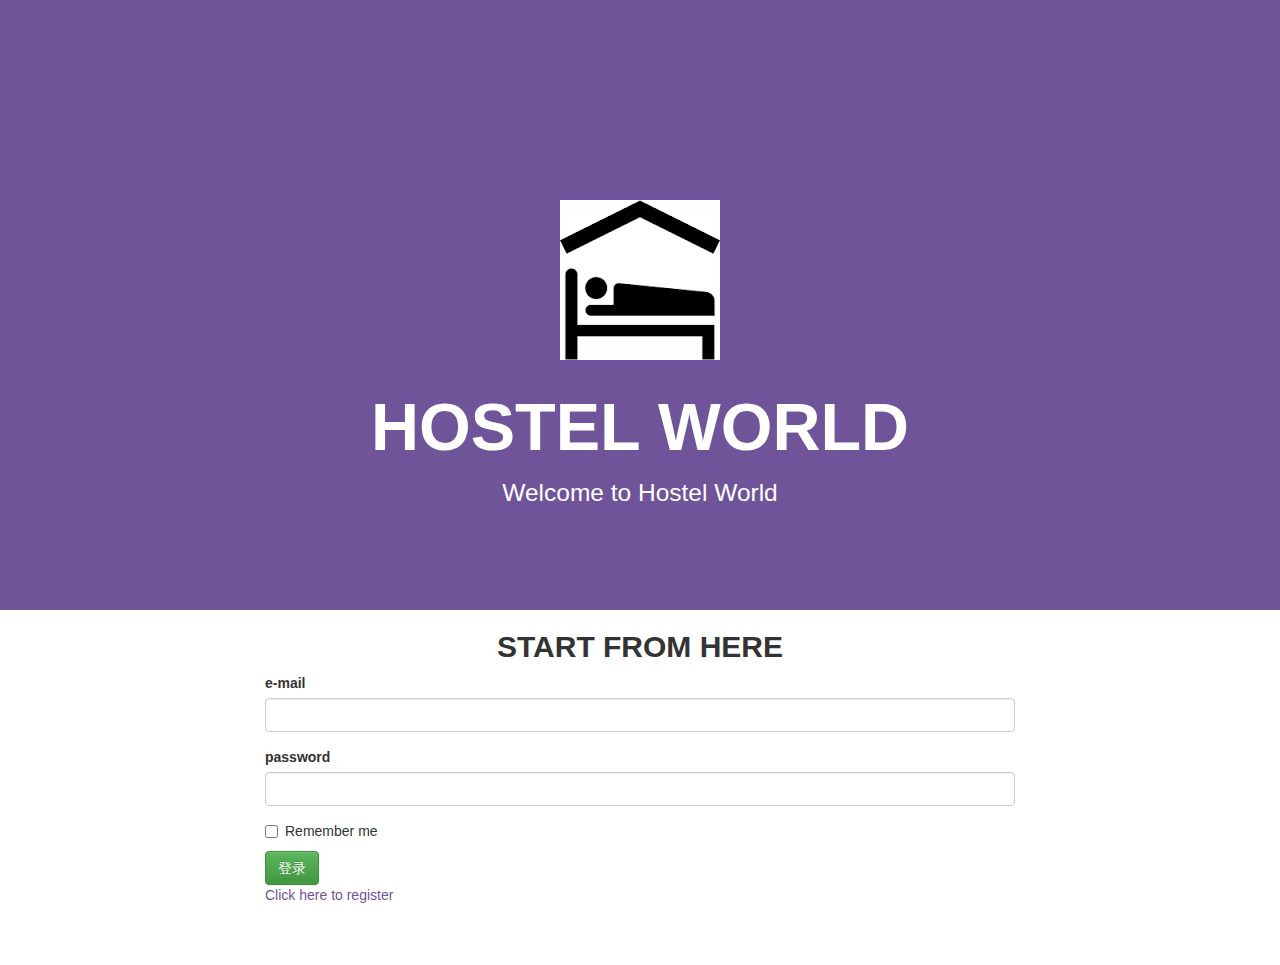
<file: movie/src/main/resources/templates/account/index.html>
<!DOCTYPE html>
<html lang="en" xmlns:th="http://www.thymeleaf.org">
<head>
    <meta charset="UTF-8"/>
    <meta name="viewport" content="width=device-width, initial-scale=1"/>
    <link rel="stylesheet" href="../../static/css/bootstrap.min.css" th:href="@{/css/bootstrap.min.css}"/>
    <link rel="stylesheet" href="../../static/css/bootstrap-theme.min.css" th:href="@{/css/bootstrap-theme.min.css}"/>
    <link rel="stylesheet" href="../../static/css/hotel.css" th:href="@{/css/hotel.css}"/>
</head>
<body>


<div class="index">
    <header>
        <div class="container">
            <div class="row">
                <div class="col-lg-12">
                    <img class="img-responsive" src="../../static/img/a.png" th:src="@{/img/a.png}" alt="ICON" />
                    <div class="intro-text">
                        <span class="name">Hostel World</span>
                        <span class="skills">Welcome to Hostel World</span>
                    </div>
                </div>
            </div>
        </div>
    </header>
    <div class="container">


        <div class="row">
            <div class="col-lg-12 text-center">
                <h2>Start From Here</h2>
            </div>
        </div>
        <div class="row">
            <div class="col-lg-8 col-lg-offset-2">
                <!-- To configure the contact form email address, go to mail/contact_me.php and update the email address in the PHP file on line 19. -->
                <!-- The form should work on most web servers, but if the form is not working you may need to configure your web server differently. -->
                <form name="sentMessage" id="contactForm" method="post" role="form" action="index.html" th:action="@{/login}" >
                    <div class="form-group">
                        <label for="mail">e-mail</label>
                        <input type="email" class="form-control" name="username" id="mail" />
                    </div>
                    <div class="form-group">
                        <label for="password">password</label>
                        <input type="password" class="form-control" name="password" id="password" />
                    </div>
                    <div class="checkbox">
                        <label>
                            <input type="checkbox"/> Remember me
                        </label>
                    </div>
                    <button type="submit" class=" btn btn-success">登录</button>
                </form>
                <a href="register.html" th:href="@{/register}">Click here to register</a>
            </div>
        </div>

    </div>





</div>


<div th:include="footer :: copy"></div>
<!--Scripts-->
<script src="../../static/js/jquery-3.1.1.min.js" th:src="@{/js/jquery-3.1.1.min.js}"></script>
<script src="../../static/js/bootstrap.min.js" th:src="@{/js/bootstrap.min.js}"></script>
</body>
</html>
</file>
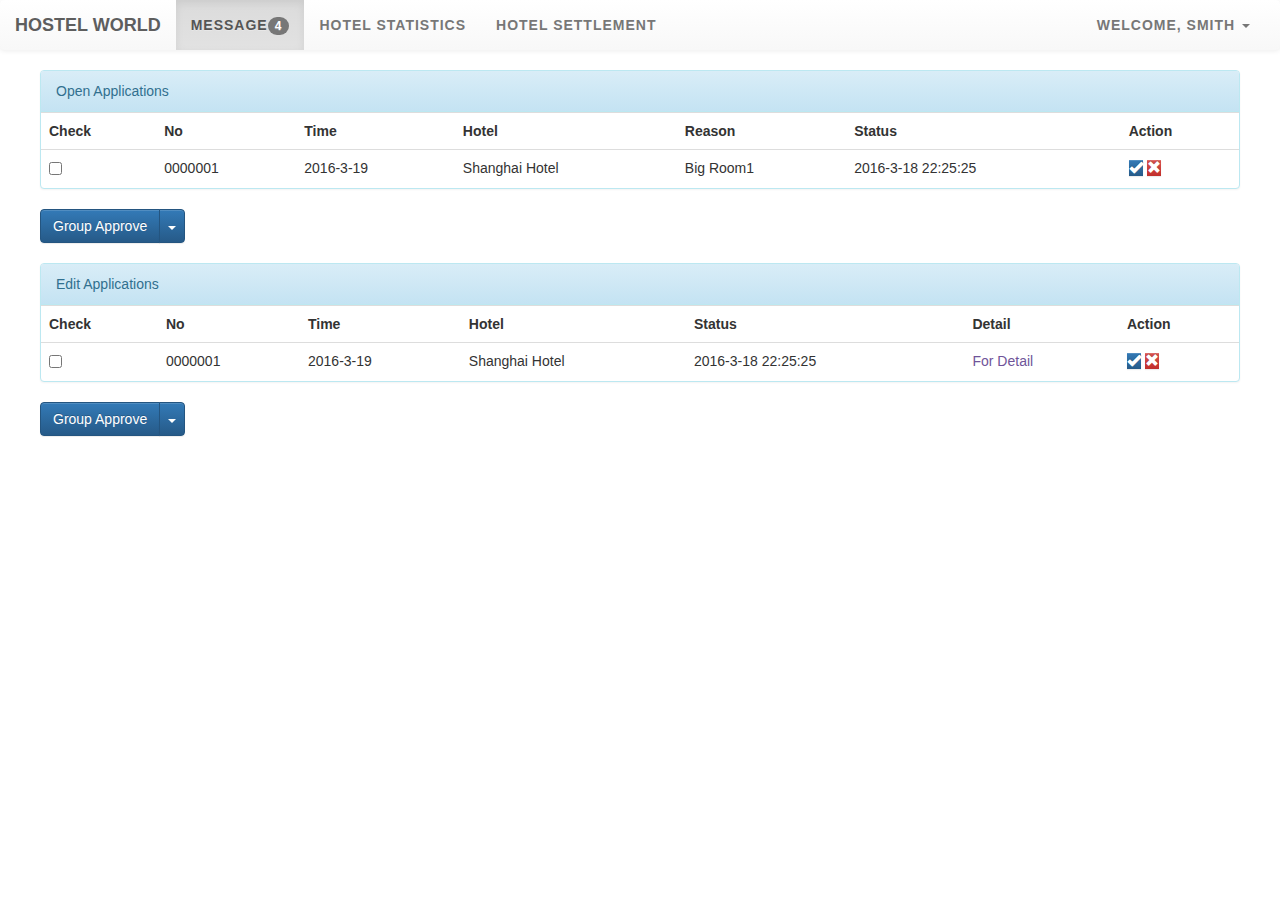
<file: movie/src/main/resources/templates/manager/index.html>
<!DOCTYPE html>
<html lang="en" xmlns:th="http://www.thymeleaf.org">
<head>
    <meta charset="UTF-8"/>
    <!--<meta name="viewport" content="width=device-width, initial-scale=1"/>-->
    <link rel="stylesheet" href="../../static/css/bootstrap.min.css" th:href="@{/css/bootstrap.min.css}"/>
    <link rel="stylesheet" href="../../static/css/bootstrap-theme.min.css" th:href="@{/css/bootstrap-theme.min.css}"/>
    <link rel="stylesheet" href="../../static/css/hotel.css" th:href="@{/css/hotel.css}"/>
    <title>Hotel Index</title>
</head>
<body>


<nav class="navbar navbar-default">
    <div class="container-fluid">
        <!-- Brand and toggle get grouped for better mobile display -->
        <div class="navbar-header">
            <button type="button" class="navbar-toggle collapsed" data-toggle="collapse"
                    data-target="#bs-example-navbar-collapse-1" aria-expanded="false">
                <span class="sr-only">Toggle navigation</span>
                <span class="icon-bar"></span>
                <span class="icon-bar"></span>
                <span class="icon-bar"></span>
            </button>
            <a class="navbar-brand" href="index.html" th:href="@{index}">Hostel World</a>
        </div>

        <!-- Collect the nav links, forms, and other content for toggling -->
        <div class="collapse navbar-collapse" id="bs-example-navbar-collapse-1">
            <ul class="nav navbar-nav">
                <li class="active"><a class="" href="index.html" th:href="@{index}">Message<span
                        class="badge">4</span><span
                        class="sr-only">(current)</span></a></li>
                <li><a href="statistics.html" th:href="@{statistics}">Hotel Statistics</a></li>
                <li><a href="settlement.html" th:href="@{settlements}">Hotel Settlement</a></li>

            </ul>
            <ul class="nav navbar-nav navbar-right">
                <li class="dropdown">
                    <a href="#" class="dropdown-toggle" data-toggle="dropdown" role="button" aria-haspopup="true"
                       aria-expanded="false">Welcome, Smith <span class="caret"></span></a>
                    <ul class="dropdown-menu">
                        <li><a href="../account/index.html" th:href="@{../logout}">Sign out</a></li>
                        <li><a href="../account/register.html" th:href="@{../register}">Register</a></li>
                    </ul>
                </li>
            </ul>
        </div><!-- /.navbar-collapse -->
    </div><!-- /.container-fluid -->
</nav>


<div class="mainpage">
    <div>
        <div class="panel panel-info">
            <!-- Default panel contents -->
            <div class="panel-heading">Open Applications</div>
            <div class="table-responsive ">
                <table class="table table-hover" id="openTable">
                    <tr>
                        <th>Check</th>
                        <th>No</th>
                        <th>Time</th>
                        <th>Hotel</th>
                        <th>Reason</th>
                        <th>Status</th>
                        <th>Action</th>
                    </tr>
                    <tr th:each="open : ${opens}"
                        th:class="(${open.status == 0}) ? 'info' :  ((${open.status == 1}) ? 'success' :  'danger')">
                        <td><input th:if="${open.status==0}" title="order" type="checkbox" th:name="${open.id}"/></td>
                        <td th:text="${#numbers.formatInteger(open.id,7)}">0000001</td>
                        <td th:text="${#dates.format(new java.util.Date(open.time),'dd/MM/yyyy')}">2016-3-19</td>
                        <td th:text="${open.hotelId}">Shanghai Hotel</td>
                        <td th:text="${open.reason}">Big Room1</td>
                        <td th:text="(${open.status == 0}) ? 'Not Deal Yet' :  ((${open.status == 1}) ? 'Approved' :  'Denied')">
                            2016-3-18 22:25:25
                        </td>
                        <td>
                            <!--TODO 已通过时让其无法点击-->
                            <a  class="btn-primary operation" name="singleApprove"><span
                                    class="glyphicon glyphicon-ok"
                                    aria-hidden="true"></span></a>
                            <a  class="btn-danger operation" name="singleDeny"><span
                                    class="glyphicon glyphicon-remove"
                                    aria-hidden="true"></span></a>
                        </td>
                    </tr>
                </table>
            </div>


        </div>
        <div class="btn-group">
            <a href="javascript:" type="button" class="btn btn-primary operation" name="approve">Group Approve</a>
            <a href="#" type="button" class="btn btn-primary dropdown-toggle " data-toggle="dropdown"
               aria-haspopup="true" aria-expanded="false">
                <span class="caret"></span>
                <span class="sr-only">Toggle Dropdown</span>
            </a>
            <ul class="dropdown-menu">
                <li><a href="javascript:" class="operation" name="deny">Deny</a></li>
            </ul>
        </div>
    </div><!-- End of The first open application part -->
    <div id="editTable" style="margin-top: 20px">
        <div class="panel panel-info" >
            <div class="panel-heading">Edit Applications</div>
            <div class="table-responsive ">
                <table class="table table-hover"  >
                    <tr>
                        <th>Check</th>
                        <th>No</th>
                        <th>Time</th>
                        <th>Hotel</th>
                        <th>Status</th>
                        <th>Detail</th>
                        <th>Action</th>
                    </tr>
                    <tr th:each="edit : ${edits}"
                        th:class="(${edit.status == 0}) ? 'info' :  ((${edit.status == 1}) ? 'success' :  'danger')">
                        <td><input th:if="${edit.status==0}" title="order" type="checkbox" th:name="${edit.id}"/></td>
                        <td th:text="${#numbers.formatInteger(edit.id,7)}">0000001</td>
                        <td th:text="${#dates.format(new java.util.Date(edit.time),'dd/MM/yyyy')}">2016-3-19</td>
                        <td th:text="${edit.hotelId}">Shanghai Hotel</td>

                        <td th:text="(${edit.status == 0}) ? 'Not Deal Yet' :  ((${edit.status == 1}) ? 'Approved' :  'Denied')">
                            2016-3-18 22:25:25
                        </td>
                        <td><a href="javascript:" id="detail">For Detail</a></td>
                        <td>
                            <a  class="btn-primary operation editTable" name="singleApprove"><span
                                    class="glyphicon glyphicon-ok"
                                    aria-hidden="true"></span></a>
                            <a  class="btn-danger operation editTable" name="singleDeny"><span
                                    class="glyphicon glyphicon-remove"
                                    aria-hidden="true"></span></a>
                        </td>
                    </tr>
                </table>
            </div>


        </div>
        <!--TODO Add the comparision of old and new hotel -->
        <div class="btn-group">
            <a href="javascript:" type="button" class="btn btn-primary operation editTable" name="approve">Group Approve</a>
            <a href="#" type="button" class="btn btn-primary dropdown-toggle " data-toggle="dropdown"
               aria-haspopup="true" aria-expanded="false">
                <span class="caret"></span>
                <span class="sr-only">Toggle Dropdown</span>
            </a>
            <ul class="dropdown-menu">
                <li><a href="javascript:" class="operation editTable" name="deny">Deny</a></li>
            </ul>
        </div>
    </div>
    <!--TODO Add some hints-->
    <div class="alert alert-danger invisible" role="alert"></div>
</div>

<div th:include="footer :: copy"></div>


<!--Scripts-->
<script src="../../static/js/jquery-3.1.1.min.js" th:src="@{/js/jquery-3.1.1.min.js}"></script>
<script src="../../static/js/bootstrap.min.js" th:src="@{/js/bootstrap.min.js}"></script>
<script src="../../static/js/npm.js" th:src="@{/js/npm.js}"></script>
<script src="../../static/js/promptForm.js" th:src="@{/js/promptForm.js}"></script>
<script th:inline="javascript">
    $('.operation').on('click', function (e) {
        e.preventDefault();
        var source = $(this).attr('name');
        var isSingle = true;
        var isApprove = true;
        var openOrModify = true;
        console.log($(this).attr('class'));
        if ($(this).attr('class').includes('editTable')) {
            openOrModify = false;
        }
        switch (source) {
            case 'approve':
                isSingle = false;
                isApprove = true;
                break;
            case 'deny' :
                isSingle = false;
                isApprove = false;
                break;
            case 'singleApprove':
                isSingle = true;
                isApprove = true;
                break;
            case 'singleDeny' :
                isSingle = true;
                isApprove = false;
                break;
            default:
                break;
        }

        var operationArray = [];
        if (isSingle) {
            operationArray.push($(this).parent().parent().find('input[type="checkbox"]').attr('name'));
        } else {
            var checkList = $("#editTable").find('input[type="checkbox"]:checked');
            checkList.each(function () {
                operationArray.push($(this).attr('name'));
            });
        }
        if (operationArray.length == 0) {
            var error_msg = '<p class="errtip">	<strong>Error</strong>：' + 'No rows are selected' + '</p>';
            $(".alert-danger").html(error_msg).removeClass("invisible");
            return;
        }

        console.log('is SIngle ' + isSingle);
        var inputs = {isApprove: isApprove, openOrModify: openOrModify, operationArray: operationArray};
        console.log(inputs);
//        var $table = $('.table-responsive');
        $.ajax({
            type: "POST",
            url: '/manager/approve',
            data: inputs,
            dataType: 'json',
            success: function (data) {
                if (data.result) {
                    location.reload();
                } else {
                    var error_msg = '<p class="errtip">	<strong>Error</strong>：' + data.reason + '</p>'
                    $(".alert-danger").html(error_msg).removeClass("invisible");
//                    $(".alert-danger");
                }

            }
        });
    });
</script>
</body>
</html>
</file>
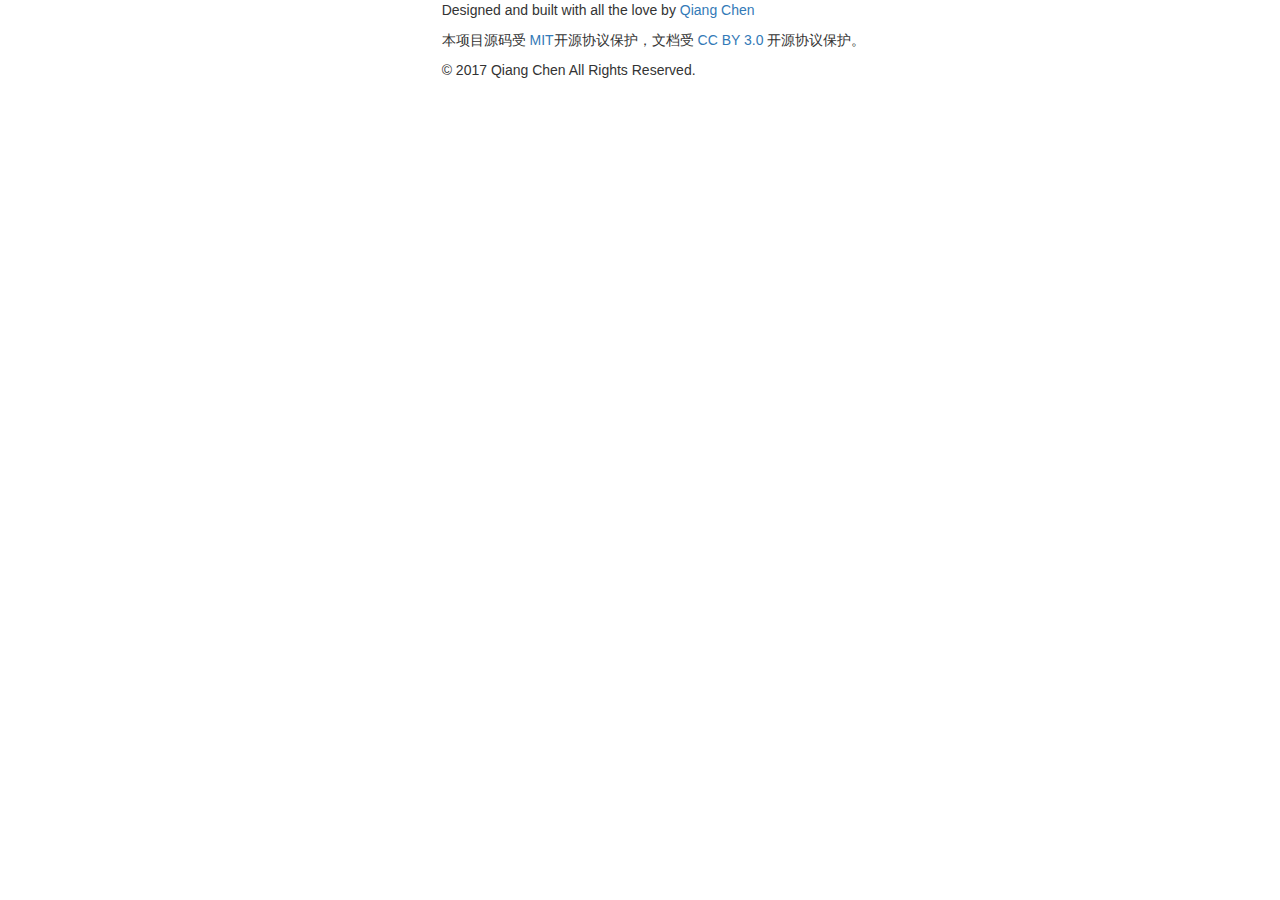
<file: movie/src/main/resources/templates/footer.html>
<html xmlns="http://www.w3.org/1999/xhtml"
      xmlns:th="http://www.thymeleaf.org">

<head>
    <meta charset="UTF-8"/>
    <meta name="viewport" content="width=device-width, initial-scale=1"/>
    <link rel="stylesheet" href="../static/css/bootstrap.min.css" th:href="@{/css/bootstrap.min.css}"/>
    <link rel="stylesheet" href="../static/css/bootstrap-theme.min.css" th:href="@{/css/bootstrap-theme.min.css}"/>
</head>
<body>

<div th:fragment="copy" >
    <!--<footer class="footer">-->
        <div class="container col-md-8 col-md-offset-4 footer">

            <p>Designed and built with all the love by <a href="https://www.github.com/czqInNanjing" target="_blank">Qiang
                Chen</a></p>
            <p>本项目源码受 <a rel="license" href="https://github.com/twbs/bootstrap/blob/master/LICENSE"
                         target="_blank">MIT</a>开源协议保护，文档受 <a rel="license"
                                                              href="https://creativecommons.org/licenses/by/3.0/"
                                                              target="_blank">CC BY 3.0</a> 开源协议保护。</p>
            <p> &copy; 2017 Qiang Chen All Rights Reserved.</p>
        </div>
    <!--</footer>/-->
</div>


</body>
</html>
</file>
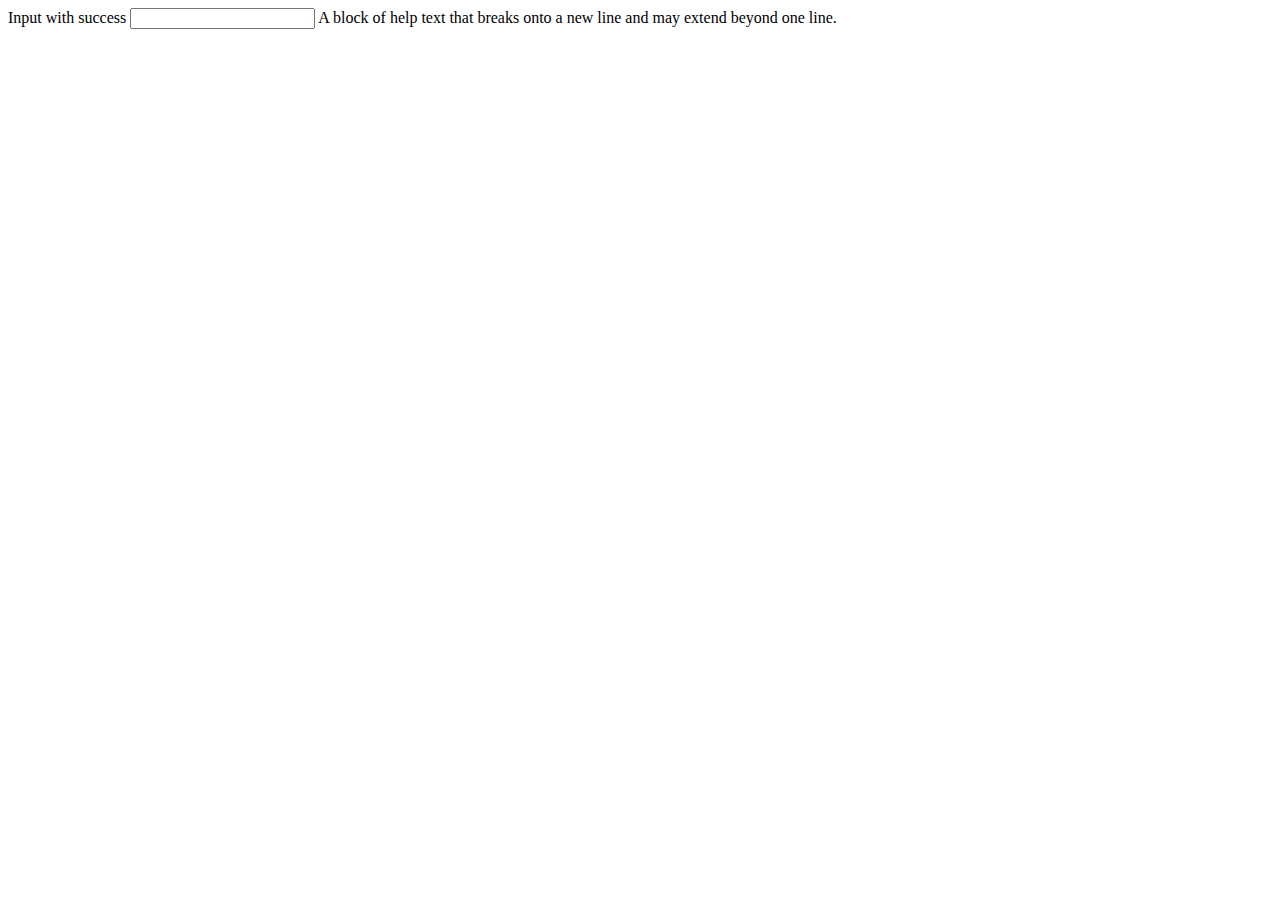
<file: movie/src/main/resources/templates/reuse.html>
<!DOCTYPE html>
<html lang="en">
<head>
    <meta charset="UTF-8">
    <title>Title</title>
</head>
<body>

<div class="form-group has-success">
    <label class="control-label" for="inputSuccess1">Input with success</label>
    <input type="text" class="form-control" id="inputSuccess1" aria-describedby="helpBlock2">
    <span id="helpBlock2" class="help-block">A block of help text that breaks onto a new line and may extend beyond one line.</span>
</div>
</body>
</html>
</file>
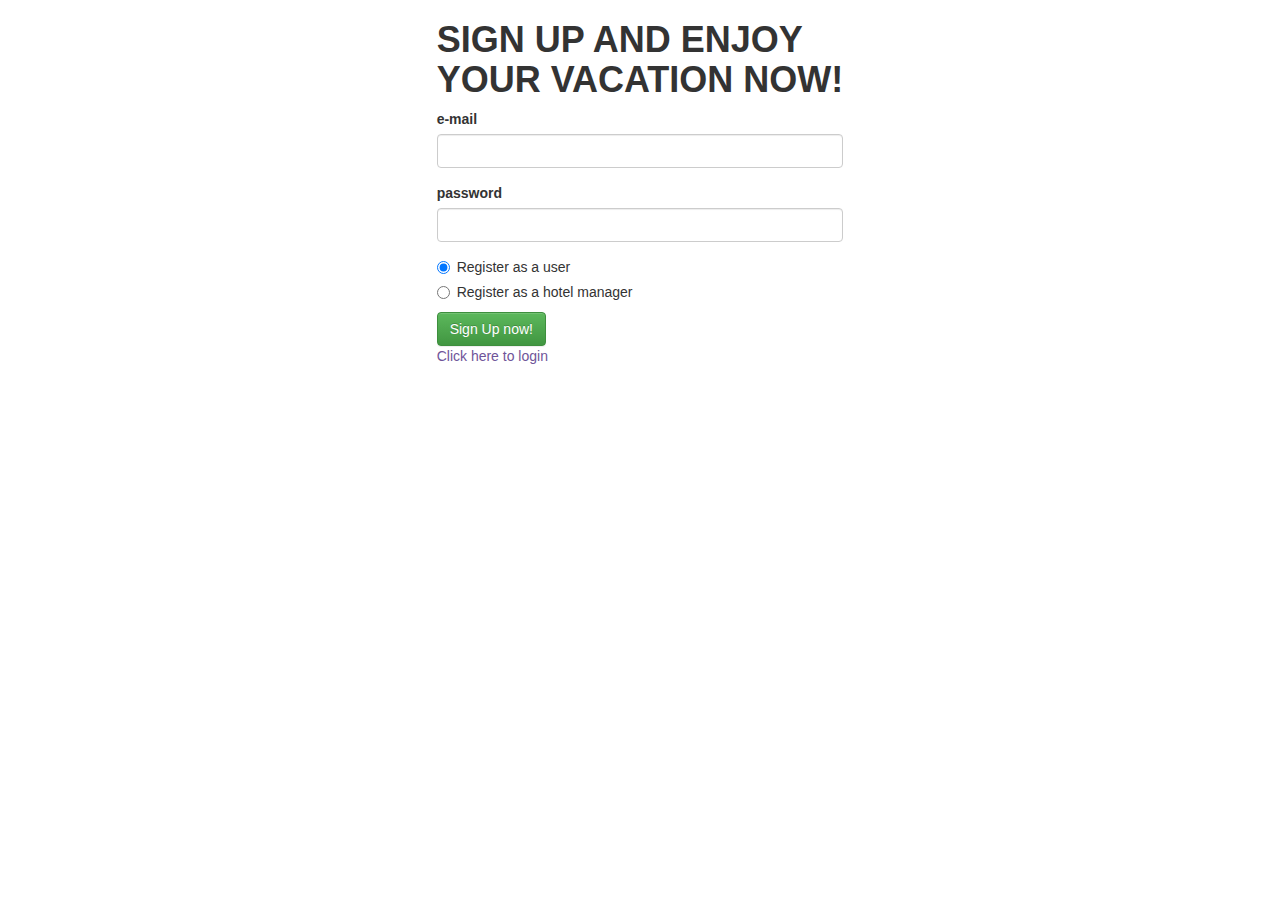
<file: movie/src/main/resources/templates/account/register.html>
<!DOCTYPE html>
<html lang="en" xmlns:th="http://www.thymeleaf.org">
<head>
    <meta charset="UTF-8"/>
    <!--<meta name="viewport" content="width=device-width, initial-scale=1"/>-->
    <link rel="stylesheet" href="../../static/css/bootstrap.min.css" th:href="@{/css/bootstrap.min.css}"/>
    <link rel="stylesheet" href="../../static/css/bootstrap-theme.min.css" th:href="@{/css/bootstrap-theme.min.css}"/>
    <link rel="stylesheet" href="../../static/css/hotel.css" th:href="@{/css/hotel.css}"/>
    <title>Hotel Index</title>
</head>
<body>


<div class="row">
    <div class="col-md-4 col-md-offset-4">
        <h1>SIGN UP AND ENJOY YOUR VACATION NOW!</h1>
    </div>
</div>

<div class="row">
    <div class="col-md-4 col-md-offset-4">
        <form method="post" role="form" action="register.html" th:action="@{/register}">
            <div class="form-group">
                <label for="mail">e-mail</label>
                <input type="text" class="form-control" name="mail" id="mail" />
            </div>
            <div class="form-group">
                <label for="password">password</label>
                <input type="password" class="form-control" name="password" id="password" />
            </div>
            <div class="radio">
                <label>
                    <input type="radio" name="type" id="typeRadio1" value="user" checked="checked" />
                    Register as a user
                </label>
            </div>
            <div class="radio">
                <label>
                    <input type="radio" name="type" id="typeRadio2" value="hotel" />
                    Register as a hotel manager
                </label>
            </div>
            <button type="submit" class=" btn btn-success">Sign Up now!</button>
        </form>
        <a href="index.html" th:href="@{/index}">Click here to login</a>
    </div>
</div>
<div th:include="footer :: copy"></div>
<!--Scripts-->
<script src="../../static/js/jquery-3.1.1.min.js" th:src="@{/js/jquery-3.1.1.min.js}"></script>
<script src="../../static/js/bootstrap.min.js" th:src="@{/js/bootstrap.min.js}"></script>
<script src="../../static/js/npm.js" th:src="@{/js/npm.js}"></script>
</body>
</html>
</file>
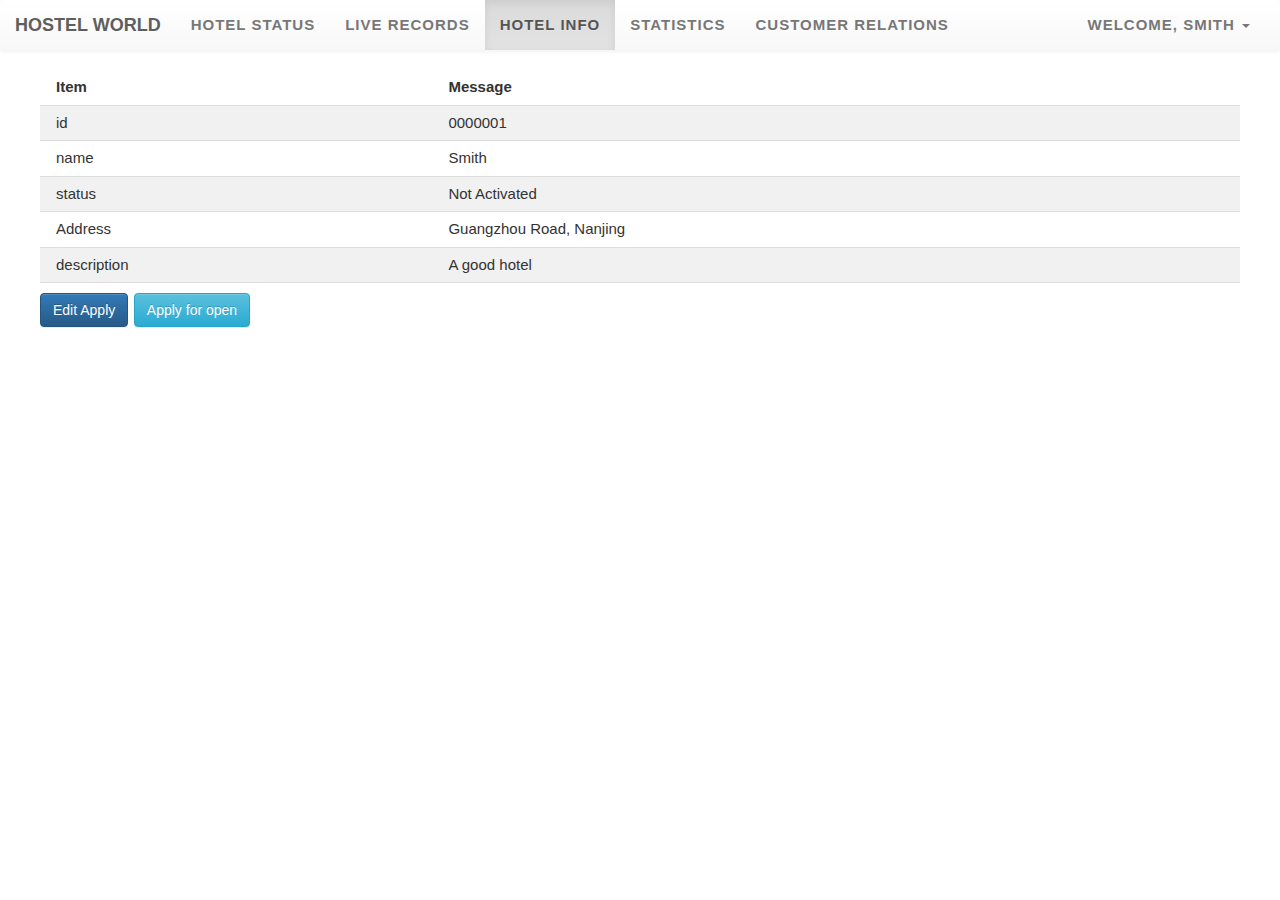
<file: movie/src/main/resources/templates/hotel/info.html>
<!DOCTYPE html>
<html lang="en" xmlns:th="http://www.thymeleaf.org">
<head>
    <meta charset="UTF-8"/>
    <!--<meta name="viewport" content="width=device-width, initial-scale=1"/>-->
    <link rel="stylesheet" href="../../static/css/bootstrap.min.css" th:href="@{/css/bootstrap.min.css}"/>
    <link rel="stylesheet" href="../../static/css/bootstrap-theme.min.css" th:href="@{/css/bootstrap-theme.min.css}"/>
    <link rel="stylesheet" href="../../static/css/hotel.css" th:href="@{/css/hotel.css}"/>
    <link rel="stylesheet" href="../../static/css/other.css" th:href="@{/css/other.css}"/>
    <link rel="stylesheet" href="../../static/css/w3.css" th:href="@{/css/w3.css}"/>
    <title>Hotel Index</title>
</head>
<body>


<nav class="navbar navbar-default">
    <div class="container-fluid">
        <!-- Brand and toggle get grouped for better mobile display -->
        <div class="navbar-header">
            <button type="button" class="navbar-toggle collapsed" data-toggle="collapse"
                    data-target="#bs-example-navbar-collapse-1" aria-expanded="false">
                <span class="sr-only">Toggle navigation</span>
                <span class="icon-bar"></span>
                <span class="icon-bar"></span>
                <span class="icon-bar"></span>
            </button>
            <a class="navbar-brand" href="index.html" th:href="@{index}">Hostel World</a>
        </div>

        <!-- Collect the nav links, forms, and other content for toggling -->
        <div class="collapse navbar-collapse" id="bs-example-navbar-collapse-1">
            <ul class="nav navbar-nav">
                <li><a href="index.html" th:href="@{index}">Hotel Status<span
                        class="sr-only">(current)</span></a></li>
                <li><a href="record.html" th:href="@{record}">Live Records</a></li>
                <li class="active"><a href="info.html" th:href="@{info}">Hotel Info</a></li>
                <li><a href="statistics.html" th:href="@{statistics}">Statistics</a></li>
				<li><a href="cusrelation.html" th:href="@{cusrelation}">Customer Relations</a></li>

            </ul>
            <ul class="nav navbar-nav navbar-right">
                <li class="dropdown">
                    <a href="#" class="dropdown-toggle" data-toggle="dropdown" role="button" aria-haspopup="true"
                       aria-expanded="false">Welcome, Smith <span class="caret"></span></a>
                    <ul class="dropdown-menu">
                        <li><a href="../account/index.html" th:href="@{../logout}">Sign out</a></li>
                        <li><a href="../account/register.html" th:href="@{../register}">Register</a></li>
                    </ul>
                </li>
            </ul>
        </div><!-- /.navbar-collapse -->
    </div><!-- /.container-fluid -->
</nav>


<div class="mainpage">


    <div class="table-responsive">
        <table class="w3-table w3-bordered w3-striped w3-card-4">
            <tr>
                <th>Item</th>
                <th>Message</th>
            </tr>
            <tr>
                <td>id</td>
                 <td th:text="${hotel.id}">0000001</td>             
            </tr>
            <tr>
                <td>name</td>
                <td th:text="${hotel.name}">Smith</td>
            </tr>
            <tr>
                <td>status</td>
                <td th:text="(${hotel.status == 0}) ? 'Not Activated' : 'Activated'">Not Activated</td>
            </tr>
            <tr>
                <td>Address</td>
                <td th:text="${hotel.address}">Guangzhou Road, Nanjing</td>
            </tr>
            <tr>
                <td>description</td>
                <td th:text="${hotel.description}">A good hotel</td>
            </tr>
        </table>
    </div>
    <p style="margin-top: 10px"><a href="javascript:" class="btn btn-primary my-pop-1" role="button">Edit Apply</a>
        <a href="#" class="btn btn-info my-pop-2" role="button" th:unless="${hotel.status==1}">Apply for open</a>
    </p>


</div>


<div class="cd-user-modal cd-user-modal-1">
    <div class="cd-user-modal-container">


        <div class="panel panel-info">
            <!-- Default panel contents -->
            <div class="panel-heading">Hotel Message Change Apply</div>
            <form class="form-horizontal" action="info.html" th:action="@{/hotel/edit}" method="post">
                <div class="form-group">
                    <label for="name" class="col-sm-2 control-label">Name</label>
                    <div class="col-sm-10">
                        <input type="text" class="form-control" name="name" id="name" placeholder="Hotel Name" required="required" />
                    </div>
                </div>
                <div class="form-group">
                    <label for="address" class="col-sm-2 control-label">Address</label>
                    <div class="col-sm-10">
                        <input type="text" class="form-control" name="address" id="address" placeholder="Address" required="required" />
                    </div>
                </div>
                <div class="form-group">
                    <label for="description" class="col-sm-2 control-label">Description</label>
                    <div class="col-sm-10">
                        <input type="text" class="form-control" name="description" id="description" placeholder="Description" required="required" />
                    </div>
                </div>
                <div class="form-group">
                    <div class="col-sm-offset-2 col-sm-10   col-md-4">
                        <input id="fileupload" type="file" name="file" data-url="../upload"  />
                        <p id="fileName"></p>
                        <div id="progress">
                            <div class="bar" style="width: 0;"></div>
                        </div>
                    </div>

                </div>
                <input type="hidden" id="picUrl"  name="url" value="" />
                <div class="form-group">
                    <div class="col-sm-offset-2 col-sm-10   col-md-4">
                        <button type="submit" class=" btn btn-primary">Apply</button>
                        <a href="#" class="btn btn-danger modal-cancel">Cancel</a>

                    </div>

                </div>


            </form>
        </div>

    </div>

</div>

<div class="cd-user-modal cd-user-modal-2">
    <div class="cd-user-modal-container">


        <div class="panel panel-info">
            <!-- Default panel contents -->
            <div class="panel-heading">Hotel Open Application</div>
            <form class="form-horizontal" action="info.html" th:action="@{/hotel/open}" method="post">
                <div class="form-group">
                    <label for="reason" class="col-sm-2 control-label">Reason</label>
                    <div class="col-sm-10">
                        <input type="text" class="form-control" name="reason" id="reason" placeholder="Your Reason" />
                    </div>
                </div>
                <div class="form-group">
                    <div class="col-sm-offset-2 col-sm-10   col-md-4">
                        <button type="submit" class=" btn btn-primary">Apply</button>
                        <a href="#" class="btn btn-danger modal-cancel">Cancel</a>

                    </div>

                </div>
            </form>
        </div>

    </div>

</div>


<div th:include="footer :: copy"></div>


<!--Scripts-->

<script src="../../static/js/jquery-3.1.1.min.js" th:src="@{/js/jquery-3.1.1.min.js}"></script>
<script src="../../static/js/bootstrap.min.js" th:src="@{/js/bootstrap.min.js}"></script>
<script src="../../static/js/promptForm.js" th:src="@{/js/promptForm.js}"></script>
<script src="../../static/js/jquery.min.js" th:src="@{/js/jquery.min.js}"></script>
<script src="../../static/js/vendor/jquery.ui.widget.js" th:src="@{/js/vendor/jquery.ui.widget.js}"></script>
<script src="../../static/js/jquery.iframe-transport.js" th:src="@{/js/jquery.iframe-transport.js}"></script>
<script src="../../static/js/jquery.fileupload.js" th:src="@{/js/jquery.fileupload.js}"></script>

<script th:inline="javascript">
    var filePath ='' ;

   $(function () {
        $('#fileupload').fileupload({
            dataType: 'json',
            done: function (e, data) {
                $('#fileupload').text(data.result.name);
                filePath = data.result.path;
                document.getElementById('picUrl').value = filePath;
                console.log('pic url ' + document.getElementById('picUrl').value);
            },

            progressall: function (e, data) {
                var progress = parseInt(data.loaded / data.total * 100, 10);
                $('#progress').find('.bar').css(
                    'width',
                    progress + '%'
                );
            }

        });
    });

    $(document).ready(function(){
        var edit =/*[[${edit}]]*/ 'false';
         console.log('edit' +edit);
        if (edit === true) {
            var $editPop = $('.my-pop-1');
            $editPop.attr("disabled" , 'disabled');
            $editPop.text('Edit Waiting For Approval');
        }
        var open= /*[[${open}]]*/ 'false';
         console.log('open' + open);
        if (open === true) {
            var $openPop = $('.my-pop-2');
            $openPop.attr("disabled" , 'disabled');
            $openPop.text('Open Application Waiting For Approval');
        }

    });    
</script>
</body>
</html>
</file>
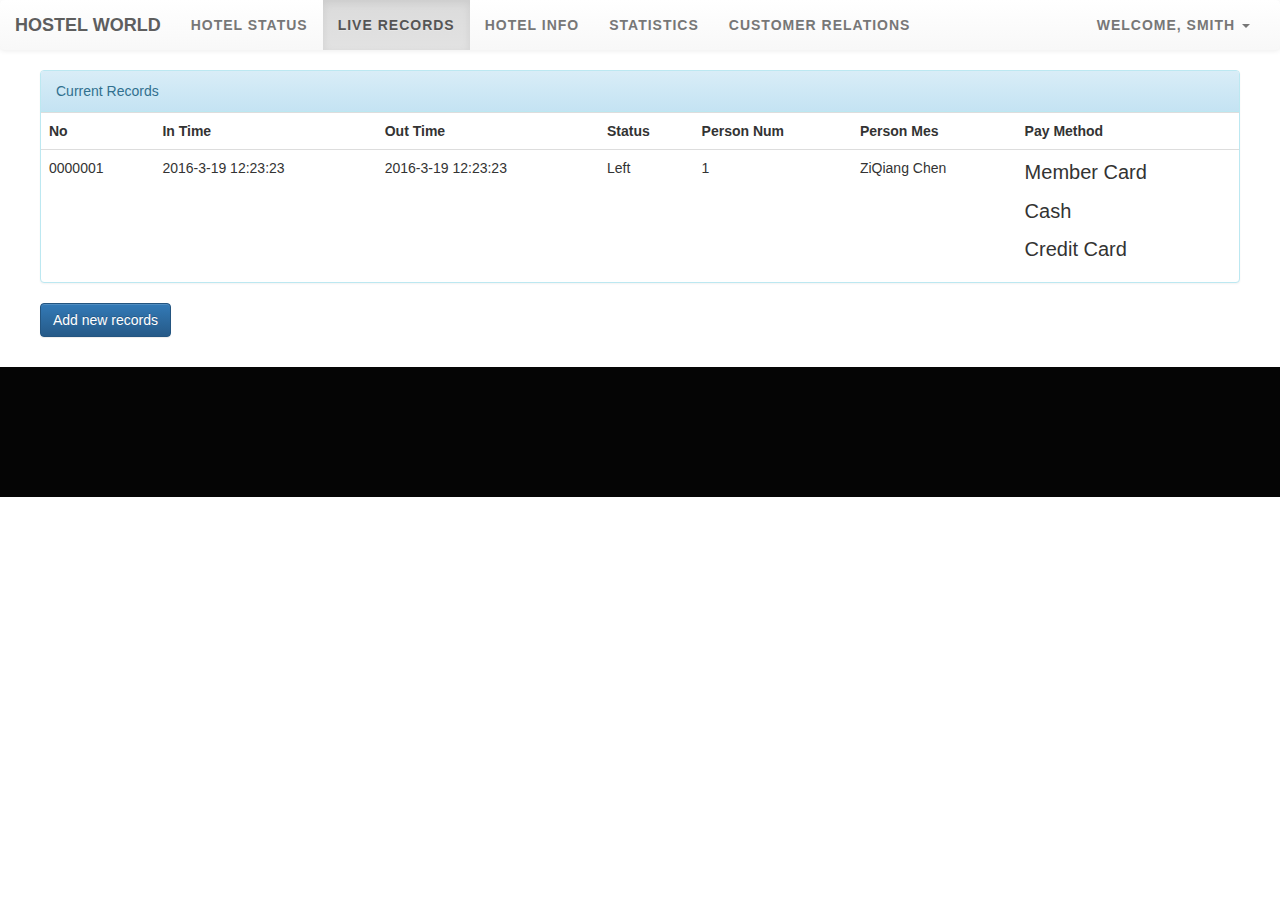
<file: movie/src/main/resources/templates/hotel/record.html>
<!DOCTYPE html>
<html lang="en" xmlns:th="http://www.thymeleaf.org">
<head>
    <meta charset="UTF-8"/>
    <!--<meta name="viewport" content="width=device-width, initial-scale=1"/>-->
    <link rel="stylesheet" href="../../static/css/bootstrap.min.css" th:href="@{/css/bootstrap.min.css}"/>
    <link rel="stylesheet" href="../../static/css/bootstrap-theme.min.css" th:href="@{/css/bootstrap-theme.min.css}"/>
    <link rel="stylesheet" href="../../static/css/hotel.css" th:href="@{/css/hotel.css}"/>
    <link rel="stylesheet" href="../../static/css/other.css" th:href="@{/css/other.css}"/>
    <title>Hotel Index</title>
</head>
<body>


<nav class="navbar navbar-default">
    <div class="container-fluid">
        <!-- Brand and toggle get grouped for better mobile display -->
        <div class="navbar-header">
            <button type="button" class="navbar-toggle collapsed" data-toggle="collapse"
                    data-target="#bs-example-navbar-collapse-1" aria-expanded="false">
                <span class="sr-only">Toggle navigation</span>
                <span class="icon-bar"></span>
                <span class="icon-bar"></span>
                <span class="icon-bar"></span>
            </button>
            <a class="navbar-brand" href="index.html" th:href="@{index}">Hostel World</a>
        </div>

        <!-- Collect the nav links, forms, and other content for toggling -->
        <div class="collapse navbar-collapse" id="bs-example-navbar-collapse-1">
            <ul class="nav navbar-nav">
                <li><a href="index.html" th:href="@{index}">Hotel Status<span
                        class="sr-only">(current)</span></a></li>
                <li class="active"><a href="record.html" th:href="@{record}">Live Records</a></li>
                <li><a href="info.html" th:href="@{info}">Hotel Info</a></li>
                <li><a href="statistics.html" th:href="@{statistics}">Statistics</a></li>
				<li><a href="cusrelation.html" th:href="@{cusrelation}">Customer Relations</a></li>

            </ul>
            <ul class="nav navbar-nav navbar-right">
                <li class="dropdown">
                    <a href="#" class="dropdown-toggle" data-toggle="dropdown" role="button" aria-haspopup="true"
                       aria-expanded="false">Welcome, Smith <span class="caret"></span></a>
                    <ul class="dropdown-menu">
                        <li><a href="../account/index.html" th:href="@{../logout}">Sign out</a></li>
                        <li><a href="../account/register.html" th:href="@{../register}">Register</a></li>
                    </ul>
                </li>
            </ul>
        </div><!-- /.navbar-collapse -->
    </div><!-- /.container-fluid -->
</nav>


<div class="mainpage">

    <div class="panel panel-info">
        <!-- Default panel contents -->
        <div class="panel-heading">Current Records</div>


        <div class="table-responsive ">
            <table id="roomTable" class="table table-hover">
                <tr>
                    <th>No</th>
                    <th>In Time</th>
                    <th>Out Time</th>
                    <th>Status</th>
                    <th>Person Num</th>
                    <th>Person Mes</th>
                    <th>Pay Method</th>
                </tr>
                <tr th:each="record : ${records}" th:class="(${record.status == 0}) ? 'success' : 'info'">
                    <td th:text="${#numbers.formatInteger(record.id,7)}">0000001</td>
                    <!--&lt;!&ndash;<td th:text="${reserveMes.time}">2016-3-19</td>&ndash;&gt;-->
                    <td th:text="${#dates.format(new java.util.Date(record.inTime),'dd/MM/yyyy HH:mm:ss')}">2016-3-19
                        12:23:23
                    </td>
                    <td th:text="(${record.status == 0}) ? '----' : ${#dates.format(new java.util.Date(record.outTime),'dd/MM/yyyy HH:mm:ss')}">
                        2016-3-19 12:23:23
                    </td>
                    <td th:text="(${record.status == 0}) ? 'Under Use' : 'Left'">Left</td>
                    <td th:text="${record.personNum}">1</td>
                    <td th:text="${record.personMes}">ZiQiang Chen</td>
                    <td>
                        <div th:switch="${record.payMethod}">
                            <p th:case="0">Member Card</p>
                            <p th:case="1">Cash</p>
                            <p th:case="2">Credit Card</p>
                        </div>
                    </td>
                </tr>
            </table>
        </div>


    </div>
    <div>
        <a href="javascript:" class="btn btn-primary my-pop-1">Add new records</a>
    </div>

</div>

<footer class="footer" th:include="footer :: copy"></footer>

<div class="cd-user-modal cd-user-modal-1">
    <div class="cd-user-modal-container">


        <div class="panel panel-info">
            <!-- Default panel contents -->
            <div class="panel-heading">Add new record</div>
            <form class="form-horizontal" action="index.html">
                <div class="form-group">
                    <label for="inOrOut" class="col-sm-2 control-label">Record Type</label>
                    <div class="col-sm-10">
                        <select id="inOrOut" class="form-control">
                            <option value="0">In Record</option>
                            <option value="1">Out Record</option>
                        </select>
                    </div>
                </div>
                <div id="inRecord">
                    <div class="form-group">
                        <label for="personNum" class="col-sm-2 control-label">Person Number</label>
                        <div class="col-sm-10">
                            <input type="number" class="form-control" name="personNum" id="personNum"/>
                        </div>
                    </div>
                    <div class="form-group">
                        <label for="personMes" class="col-sm-2 control-label">Person Message</label>
                        <div class="col-sm-10">
                            <input type="number" class="form-control" name="personMes" id="personMes"/>
                        </div>
                    </div>
                    <div class="form-group">
                        <label for="isMember" class="col-sm-2 control-label">Is Member</label>
                        <div class="col-sm-10">
                            <select id="isMember" class="form-control">
                                <option value="1">Member</option>
                                <option value="0">Not a member</option>
                            </select>
                        </div>
                    </div>
                    <div id="memberIDDiv">
                        <div class="form-group">
                            <label for="memberId" class="col-sm-2 control-label">member ID</label>
                            <div class="col-sm-10">
                                <input type="text" class="form-control" name="memberId" id="memberId"
                                       placeholder="Member ID"/>
                            </div>
                        </div>
                        <div id="discountGroup" class="form-group">
                            <label for="discount" class="col-sm-2 control-label ">Discount</label>
                            <div class="col-sm-10">
                                <input type="text" class="form-control" name="discount" id="discount"
                                       disabled="disabled"/>
                            </div>
                        </div>
                        <div class="form-group">
                            <label for="hasReserved" class="col-sm-2 control-label">Has Reserved</label>
                            <div class="col-sm-10">
                                <select id="hasReserved" class="form-control">
                                    <option value="true">Reserved</option>
                                    <option value="false">Not reserved</option>
                                </select>
                            </div>
                        </div>
                    </div>

                    <div class="form-group" id="showMemberId">
                        <label for="payMethod" class="col-sm-2 control-label">Pay Method</label>
                        <div class="col-sm-10">
                            <select name="payMethod" id="payMethod" class="form-control">
                                <!--add in javascript-->
                                <!--<option value="0">Member Card</option>-->
                                <option value="1">Cash</option>
                                <option value="2">Credit Card</option>
                            </select>
                        </div>
                    </div>

                    <div class="form-group">
                        <label for="roomId" class="col-sm-2 control-label">room ID</label>
                        <div class="col-sm-10">
                            <input type="text" class="form-control" name="roomId" id="roomId"
                                   placeholder="Room ID"/>
                        </div>
                    </div>
                </div>
                <div id="outRecord">
                    <div class="form-group">
                        <label for="recordId" class="col-sm-2 control-label">Record ID</label>
                        <div class="col-sm-10">
                            <input type="text" class="form-control" name="recordId" id="recordId"
                                   placeholder="Record ID"/>
                        </div>
                    </div>

                </div>
                <div class="form-group">
                    <div class="col-sm-offset-2 col-sm-10   col-md-4">
                        <button type="submit" class=" btn btn-primary modal-apply">Apply</button>
                        <a href="#" class="btn btn-danger modal-cancel">Cancel</a>

                    </div>

                </div>
                <div class="err-msg"></div>
            </form>
        </div>

    </div>

</div>

<!--Scripts-->
<script src="../../static/js/jquery-3.1.1.min.js" th:src="@{/js/jquery-3.1.1.min.js}"></script>
<script src="../../static/js/bootstrap.min.js" th:src="@{/js/bootstrap.min.js}"></script>
<script src="../../static/js/promptForm.js" th:src="@{/js/promptForm.js}"></script>
<script th:inline="javascript">
    $('#discountGroup').hide();
    $('.modal-apply').on('click', function (e) {
        e.preventDefault();
        var $form = $(this).parent().parent().parent();
        var inOrOut = $("#inOrOut").find("option:selected").val();


        var personNum = $form.find('input[name="personNum"]').val();
        var personMes = $form.find('input[name="personMes"]').val();
        var isMember = $("#isMember").find("option:selected").val();
        var payMethod = $form.find('select[name="payMethod"]').val();
        var memberId = $form.find('input[name="memberId"]').val();
        var hasReserved = $("#hasReserved").find("option:selected").val();
        if (memberId == '') {
            memberId = '0';
        }
        var roomId = $form.find('input[name="roomId"]').val();
        var recordId = $form.find('input[name="recordId"]').val();
        var inputs;


//        console.log('Now is add' + inOrOut);
        if (inOrOut === '0') { // in record
            inputs = {
                personNum: personNum,
                personMes: personMes,
                isMember: isMember,
                payMethod: payMethod,
                memberId: memberId,
                roomId: roomId,
                hasReserved: hasReserved
            };
            $.ajax({
                type: "POST",
                url: '/hotel/addInRecords',
                data: inputs,
                dataType: 'json',
                success: function (data) {
//                    console.log(data);
                    if (data.result) {
                        location.reload();
                    } else {
                        var error_msg = '<p class="errtip">	<strong>Error</strong>：' + data.reason + '</p>'
                        $(".err-msg").html(error_msg);
                    }
                }
            });
        } else {
            inputs = {recordId: recordId};
            $.ajax({
                type: "POST",
                url: '/hotel/addOutRecords',
                data: inputs,
                dataType: 'json',
                success: function (data) {
                console.log(data);
                    if (data.result) {
                        location.reload();
                    } else {
                        var error_msg = '<p class="errtip">	<strong>Error</strong>：' + data.reason + '</p>'
                        $(".err-msg").html(error_msg);
                    }
                }
            });
        }
        console.log(inputs);
//        var $table = $('.table-responsive');

    });

    $("#inOrOut").change(function () {
        var $selected = $("#inOrOut").find("option:selected");
        console.log($selected.val());
        if ($selected.val() === '0') {
            $('#outRecord').fadeOut();
            $('#inRecord').fadeIn();
        } else {
            $('#inRecord').fadeOut();
            $('#outRecord').fadeIn();
        }

    }).change();

    $('#memberId').focusout(function () {
        var memberId = $('#memberId').val();
        console.log('lose focus');
        $.ajax({
            url :'/hotel/getDiscount',
            data:{memberId: memberId},
            dataType: "text",
            success: function (data) {
                console.log('s' + data);
                if (parseInt(data) >= 0) {
                    console.log('s' + data);
                    document.getElementById('discount').setAttribute('value' , data + '%');
                    $('#discountGroup').fadeIn();
                } else {
                    $('#discountGroup').fadeOut();
                }
            }
        });








    });

    $("#isMember").change(function () {
        var $selected = $("#isMember").find("option:selected");
//        console.log($selected.val());
        if ($selected.val() === '1') {
            $('#memberIDDiv').fadeIn();
            $("#payMethod").append('<option value="0">Member Card</option>');
        } else {
            $('#memberIDDiv').fadeOut();
            $("#payMethod").find('option[value="0"]').remove();

        }

    }).change();


</script>
</body>
</html>
</file>
